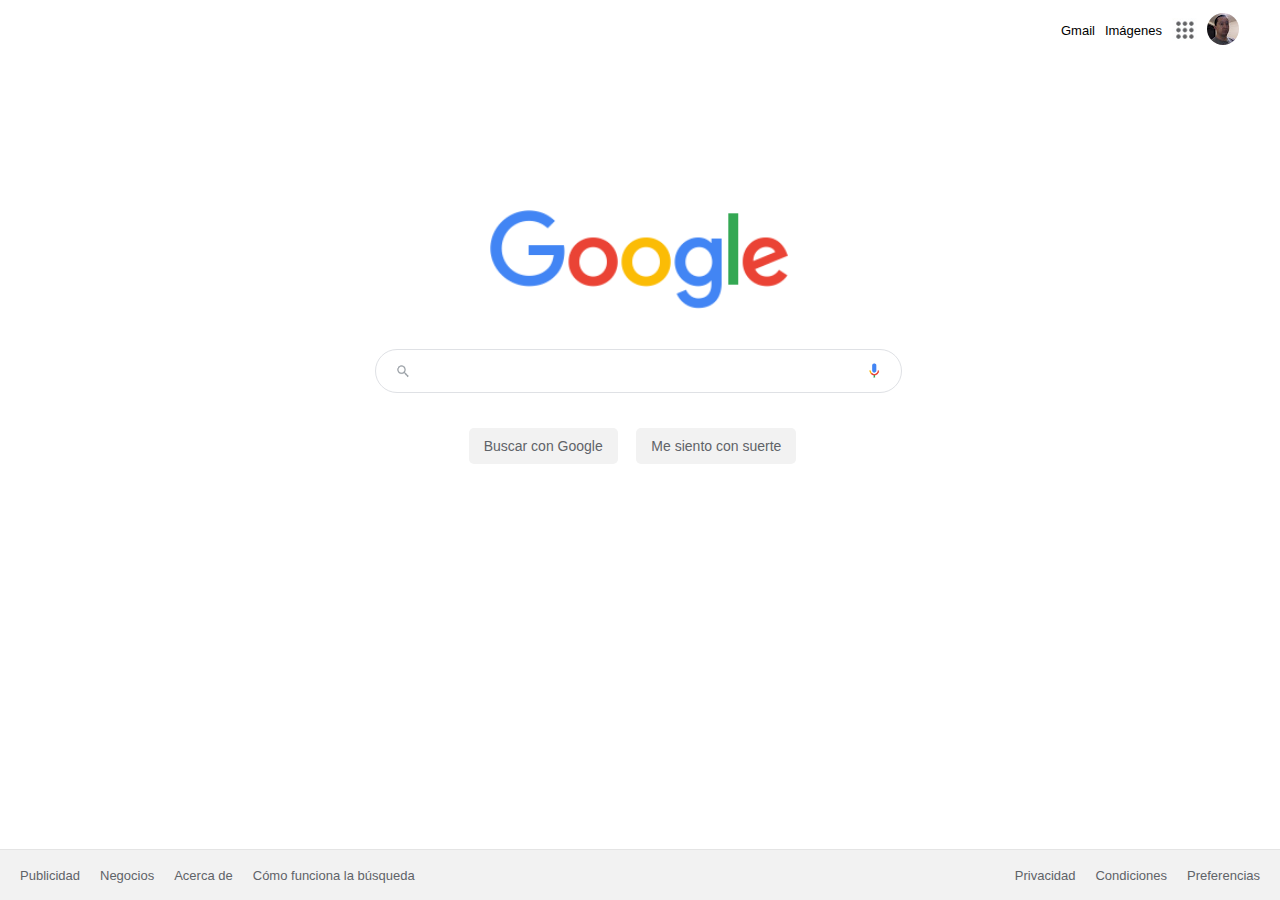
<file: google-clone/index.html>
<!DOCTYPE html>
<html lang="en">
<head>
  <meta charset="UTF-8">
  <meta http-equiv="X-UA-Compatible" content="IE=edge">
  <meta name="viewport" content="width=device-width, initial-scale=1.0">
  <title>Document</title>
  <link rel="stylesheet" href="./css/main.css" type="text/css">
</head>
<body>
  <header>
    <nav>
      <ul class="nav-right-section">
        <li><a href="#">Gmail</a></li>
        <li><a href="#">Ima&#769;genes</a></li>
        <li class="menu-icon"></li>
        <li><a href="#"><img src="../images/selfie.jpg" alt="selfie"></a></li>
      </ul>
    </nav>
  </header>
  <main>
    <section class="main-logo">
      <img src="../images/logo-google.png" alt="Google">
    </section>
    <section class="main-input">
      <div class="main-input-container">
        <span class="search-icon"></span>
        <input type="text">
        <a class="micro-icon" href="#"></a>
      </div>
    </section>
    <section class="main-buttons">
      <div><button type="button">Buscar con Google</button></div>
      <div><button type="button">Me siento con suerte</button></div>
    </section>
  </main>
  <footer>
    <ul class="footer-left">
      <li><a href="#">Publicidad</a></li>
      <li><a href="#">Negocios</a></li>
      <li><a href="#">Acerca de</a></li>
      <li><a href="#">Co&#769;mo funciona la bu&#769;squeda</a></li>
    </ul>
    <ul class="footer-right">
      <li><a href="#">Privacidad</a></li>
      <li><a href="#">Condiciones</a></li>
      <li><a href="#">Preferencias</a></li>
    </ul>
  </footer>
</body>
</html>
</file>
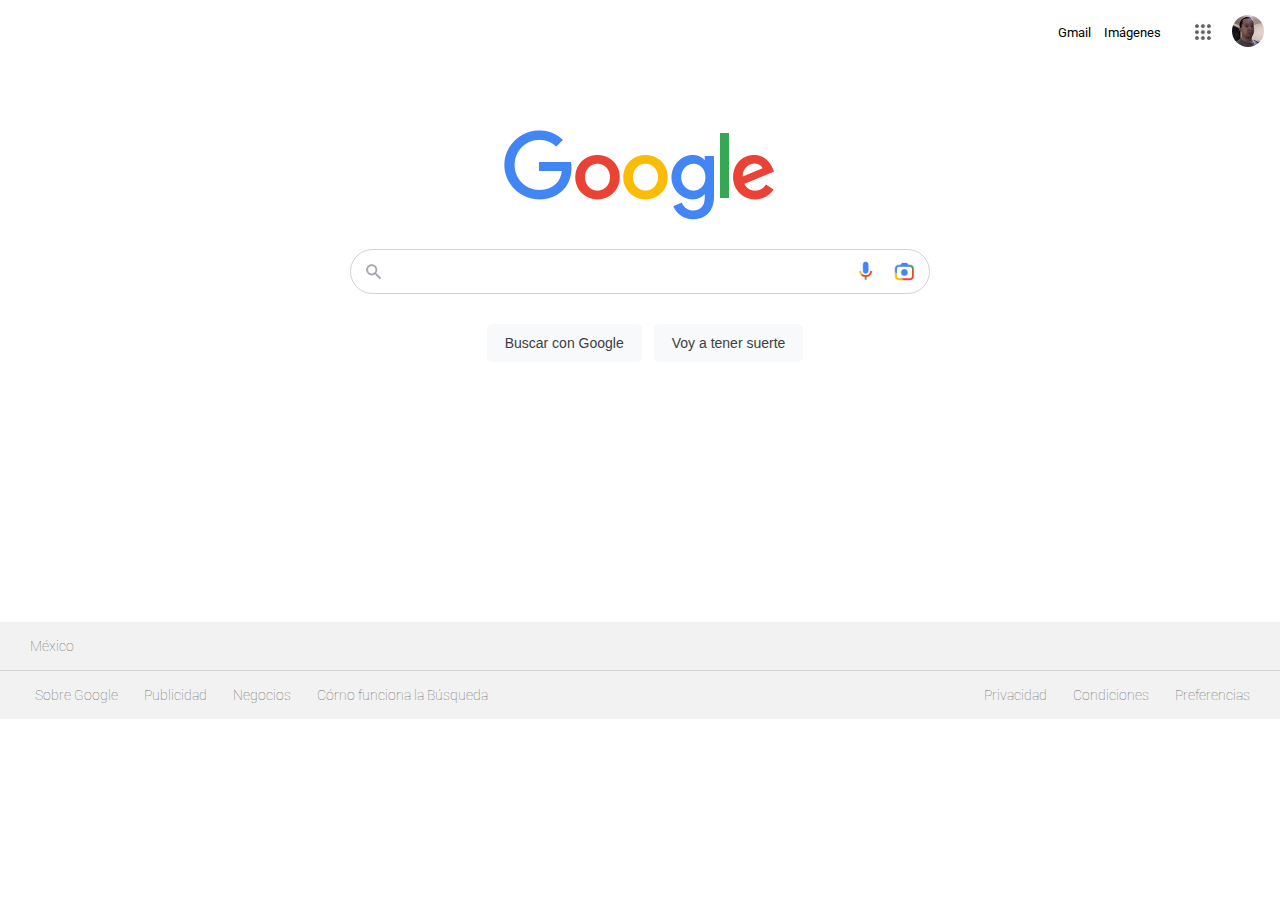
<file: html/reto.html>
<!DOCTYPE html>
<html lang="en">
<head>
  <meta charset="UTF-8">
  <meta http-equiv="X-UA-Compatible" content="IE=edge">
  <meta name="viewport" content="width=device-width, initial-scale=1.0">
  <link rel="stylesheet" type="text/css" href="../css/styles.css">
  <title>Google</title>
  <link rel="preconnect" href="https://fonts.googleapis.com">
  <link rel="preconnect" href="https://fonts.gstatic.com" crossorigin>
  <link href="https://fonts.googleapis.com/css2?family=Mulish&family=Roboto+Serif:opsz@8..144&family=Roboto:wght@400&display=swap" rel="stylesheet">
</head>
<body>
  <header class="header">
    <nav class="nav">
      <ul>
        <li>Gmail</li>
        <li>Ima&#769;genes</li>
      </ul>
      <section>
        <div class="cuadradito"><img src="../images/cuadradito.jpg" alt="cuadradito"></div>
        <div class="selfie"><img src="../images/selfie.jpg" alt="selfie"></div>
      </section>
    </nav>
  </header>
  <main class="main-container">
    <section class="secondary-container">
      <div>
        <img src="../images/logo-google.png" alt="Google-logo">
      </div> 
      <div class="input-container">
        <img src="../icons/lupa.png" alt="lupa" class="lupa">
        <input type="text" class="input-text">
        <img src="../icons/microfono.png" alt="microfono" class="microfono">
        <img src="../icons/busqueda-imagen.png" alt="busqueda-imagen" class="busqueda-imagen">
      </div>
      <div class="button-container">
        <button type="button">Buscar con Google</button>
        <button type="button">Voy a tener suerte</button>
      </div>
    </section>
  </main>
  <footer class="footer">
    <p class="mexico">Me&#769;xico</p>
    <div class="bottom-container">
      <ul>
        <li><a href="#">Sobre Google</a></li>
        <li><a href="#">Publicidad</a></li>
        <li><a href="#">Negocios</a></li>
        <li><a href="#">Co&#769;mo funciona la Bu&#769;squeda</a></li>
      </ul>
      <ul>
        <li><a href="#">Privacidad</a></li>
        <li><a href="#">Condiciones</a></li>
        <li><a href="#">Preferencias</a></li>
      </ul> 
    </div>
  </footer>
</body>
</html>
</file>
<file: google-clone/css/main.css>
body {
  margin: 0;
  padding: 0;
  font-size: 13px;
  font-family: Arial, Helvetica, sans-serif;
}

a {
  text-decoration-line: none;
}

header {
  width: 100%;
  height: 60px;
}
header nav {
  display: flex;
  justify-content: flex-end;
}
header nav .nav-right-section {
  width: 250px;
  height: auto;
  display: flex;
  list-style-type: none;
  justify-content: center;
  align-items: center;
}
nav .nav-right-section a {
  margin-right: 10px;
  color: #000;
}

nav .nav-right-section .menu-icon {
  background-image: url("../../images/cuadradito.jpg");
  background-repeat: no-repeat;
  background-position: center;
  background-size: contain;
  width: 25px;
  height: 25px;
}

nav .nav-right-section img {
  border-radius: 50%;
  margin-left: 10px;
}

main {
  margin-top: 150px;
  text-align: center;
}

main .main-logo {
  width: 530px;
  margin: 0 auto;
  margin-bottom: 35px;
}

main .main-logo img {
  width: 300px;
}

main .main-input {
  width: 530px;
  margin: 0 auto;
  margin-bottom: 35px;
}

main .main-input-container {
  width: 525px;
  border-radius: 100px;
  border: 1px solid #dfe1e5;
  display: flex;
  justify-content: center;
  align-items: center;
}

main .main-input-container input {
  width: 450px;
  height: 40px;
  border: none;
  outline: none;
}

main .main-input-container:hover {
  box-shadow: 0 1px 6px 0 #20212447;
  border-color: #dfe1e500;
}

main .main-input .search-icon {
  background-image: url("../../icons/lupa.png");
  background-repeat: no-repeat;
  background-position: center;
  background-size: contain;
  width: 18px;
  height: 18px;
}

main .main-input .micro-icon {
  background-image: url("../../icons/microfono.png");
  background-repeat: no-repeat;
  background-position: center;
  background-size: contain;
  width: 18px;
  height: 18px;
}

main .main-buttons {
  width: 530px;
  margin: 0 auto;
}

main .main-buttons div {
  display: inline-block;
}

main .main-buttons button {
  height: 36px;
  background-color: #f2f2f2;
  border: 0;
  font-size: 14px;
  color: #5f6368;
  border-radius: 5px;
  padding: 0 15px;
  margin-right: 15px;
}

main .main-buttons button:hover {
  cursor: pointer;
  border: 1px solid #c6c6c6;
  box-shadow: 0 1px 1px #000001;
  color: #222;
}

footer {
  width: 100%;
  height: 50px;
  position: absolute;
  bottom: 0;
  display: grid;
  grid-template-columns: 1fr 1fr;
  align-items: center;
  font-size: 13px;
  background-color: #f2f2f2;
  border-top: 1px solid #e4e4e4;
}

footer ul {
  list-style-type: none;
  margin: 10px;
  display: flex;
  padding-left: 0;
}

footer .footer-left {
  justify-self: left;
}

footer .footer-right {
  justify-self: right;
}

footer ul li a {
  margin: 10px;
  color: #5f6368;
}
</file>
<file: css/styles.css>
* {
  box-sizing: border-box;
  padding: 0;
  margin: 0;
}

html {
  font-size: 62.5%;
}

body {
  font-family: Roboto,Arial,sans-serif;
}

.header {
  display: flex;
  justify-content: end;
  align-items: center;
  width: 100%;
  font-size: 1.3rem;
  padding: 15px 16px;
}

.header div {
  display: inline-block;
}

.nav {
  display: flex;
  align-items: center;
}

.nav section {
  margin-left: 30px;
}

.nav section div:nth-child(2) {
  margin-left: 15px;
}

.nav ul {
  list-style-type: none;
}

.nav ul li {
  display: inline-block;
  margin-left: 10px;
}

.selfie img {
  border-radius: 50%;
}

.cuadradito img {
  height: 23px;
  width: 23px;
  margin-bottom: 3px;
}

.main-container {
  width: 100%;
  height: 100%;
  display: flex;
  justify-content: center;
  margin-top: 65px;
}

.secondary-container {
  display: flex;
  flex-direction: column;
  align-items: center;
}

.input-text {
  display: inline-block;
  width: 80%;
  border: none;
  height: 28px;
}

.input-text:focus {
  outline: none;
}

.input-text:hover {
  cursor: auto;
}

.input-container {
  margin-top: 25px;
  border: 1px solid lightgray;
  border-radius: 25px;
  width: 580px;
  height: 45px;
  display: flex;
  align-items: center;
  justify-content: space-between;
  padding: 0 11px; 
}

.input-container:hover {
  box-shadow: 2px 2px 2px lightgrey;
}

.lupa,.microfono,.busqueda-imagen {
  height: 23px;
  width: auto;
}

.button-container {
  margin-top: 30px; 
}

.button-container button {
  display: inline-block;
  margin-left: 10px;
  border: 1px solid #f8f9fa;
  background-color: #f8f9fa;
  padding: 10px 17px;
  font-family: Arial, Helvetica, sans-serif;
  border-radius: 5px;
  color: #3c4043;
  font-size: 1.4rem;
}

.footer {
  width: 100%;
  background-color: #f2f2f2;
  margin-top: 260px;
  height: 97px;
  font-size: 1.4rem;
  color: #6b6c6d;
  font-weight: 100;
  display: flex;
  flex-direction: column;
}

.bottom-container {
 display: flex;
 justify-content: space-between;
 align-items: center;
 height: 50%;
 padding-left: 30px;
 padding-right: 30px;
}

.mexico {
  height: 50%;
  display: flex;
  align-items: center;
  border-bottom: 1px solid lightgray;
  padding-left: 30px;
  padding-right: 30px;
}

.bottom-container ul {
  list-style-type: none;
  padding: 0;
}

.bottom-container ul li {
  list-style-type: none;
  display: inline-block;
  margin-left: 23px;
}

.bottom-container ul li a {
  text-decoration-line: none;
  color: inherit;
}

.bottom-container ul li:nth-child(1) {
  margin-left: 5px;
}
</file>
